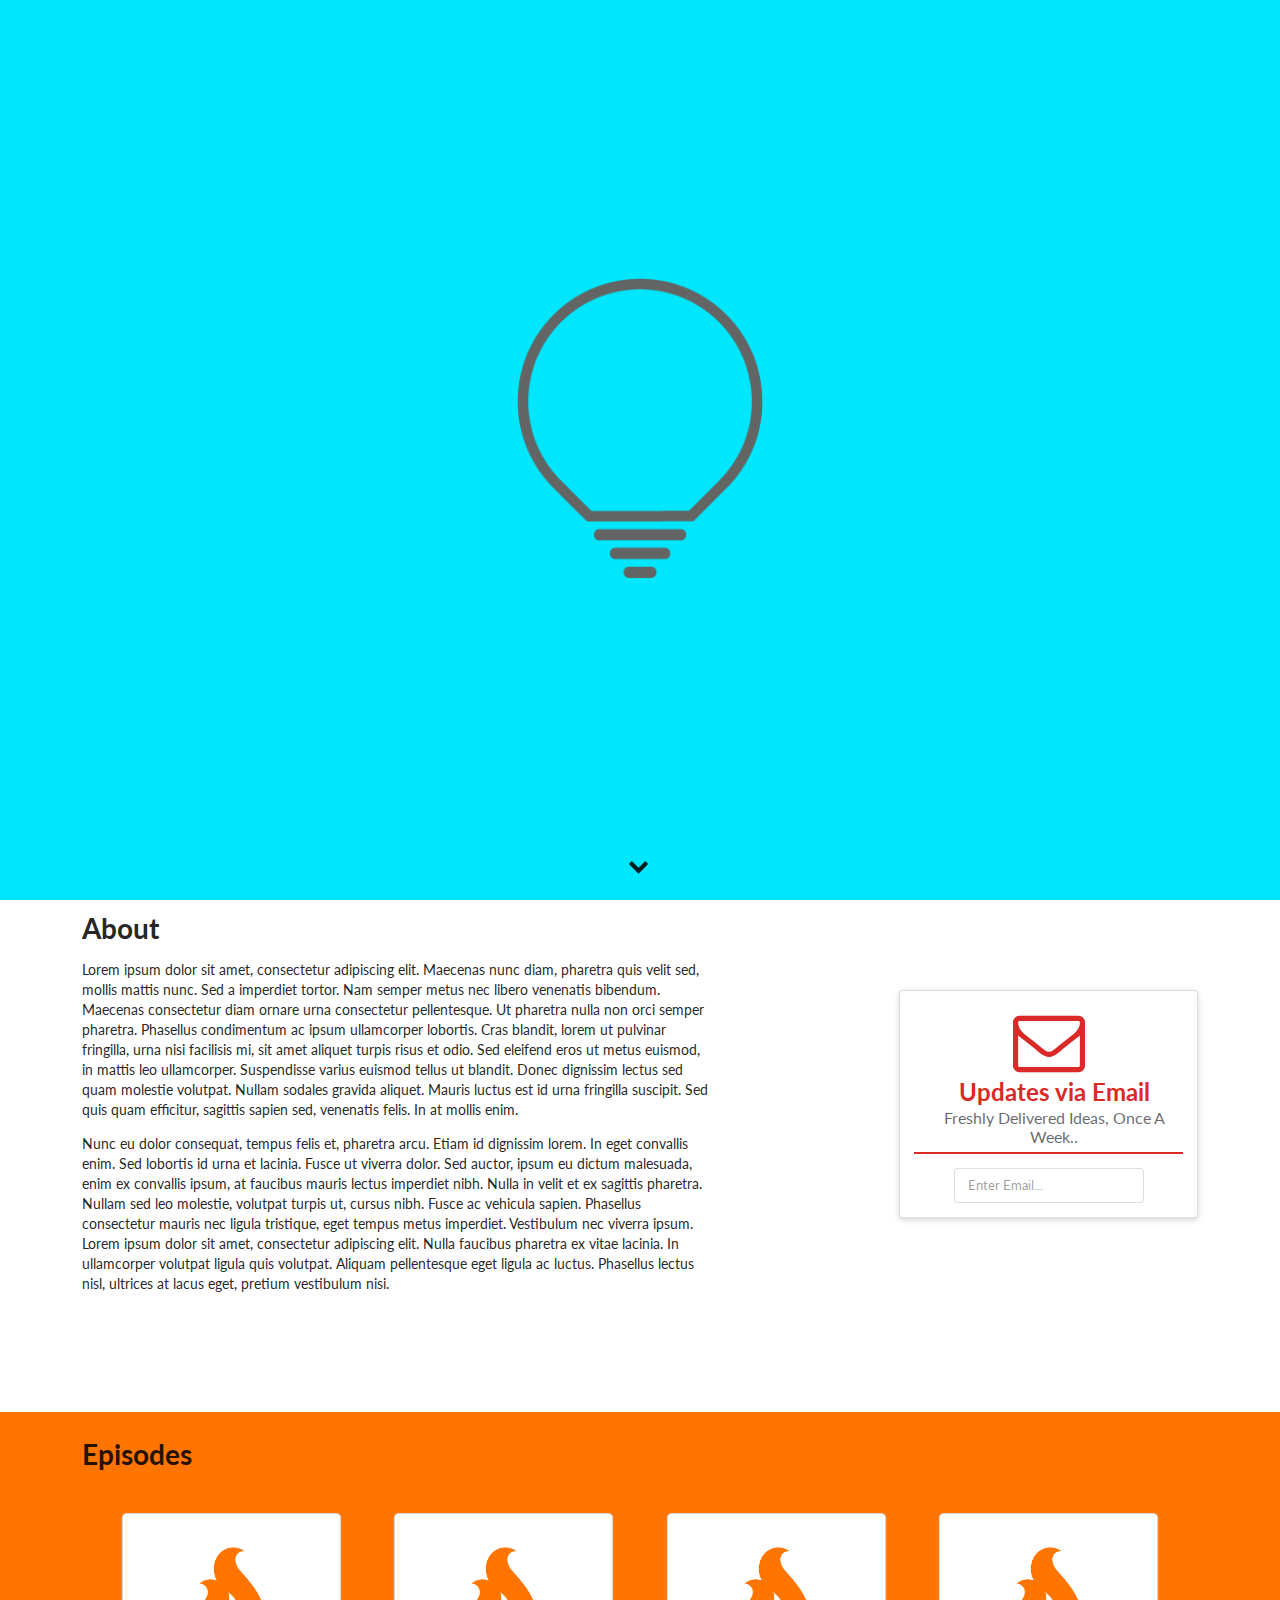
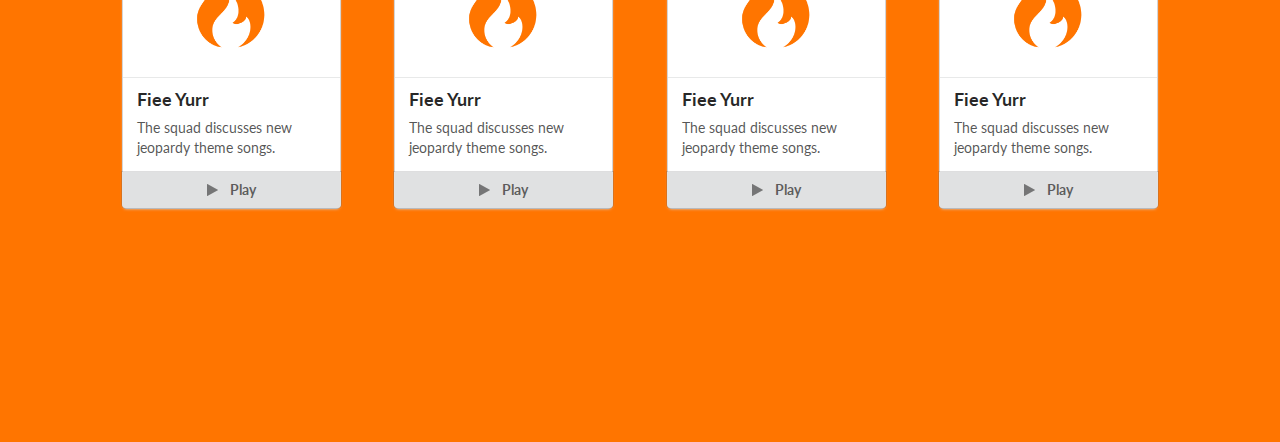
<file: index.html>
<!DOCTYPE html PUBLIC "-//W3C//DTD XHTML 1.0 Transitional//EN"
        "http://www.w3.org/TR/xhtml1/DTD/xhtml1-transitional.dtd">
<head>
  <meta http-equiv="Content-Type" content="text/html; charset=UTF-8"/>
  <title>AverageIdeas | The Podcast on Society's Shortcomings, Imperfect Products, and the Like</title>
    <meta name="description"
          content="Three 20 something's give their hilariously informative take on various topics ranging from marriage to shopping carts.">
  <!-- Nav Styling -->
  <link rel="stylesheet" href="css/style.css">
  <link rel="stylesheet" type="text/css" href="semantic/dist/semantic.min.css">
  <script src="semantic/dist/semantic.min.js"></script>

</head>
<body>

<div class="head-wrapper">
  <span class="helper"></span><img src="img/fakelogo3.png" height=300/>
  <div class = "ui bottom aligned"><i class="large chevron down icon"></i></div>
</div>


<div class="about-wrapper">
  <div class="ui stackable center aligned grid">
    <div class="eight wide centered column">
      <div class="ui left aligned sizer vertical segment">
        <div class="ui huge header">About</div>
        <p>Lorem ipsum dolor sit amet, consectetur adipiscing elit. Maecenas nunc diam, pharetra quis velit sed, mollis mattis nunc. Sed a imperdiet tortor. Nam semper metus nec libero venenatis bibendum. Maecenas consectetur diam ornare urna consectetur pellentesque. Ut pharetra nulla non orci semper pharetra. Phasellus condimentum ac ipsum ullamcorper lobortis. Cras blandit, lorem ut pulvinar fringilla, urna nisi facilisis mi, sit amet aliquet turpis risus et odio. Sed eleifend eros ut metus euismod, in mattis leo ullamcorper. Suspendisse varius euismod tellus ut blandit. Donec dignissim lectus sed quam molestie volutpat. Nullam sodales gravida aliquet. Mauris luctus est id urna fringilla suscipit. Sed quis quam efficitur, sagittis sapien sed, venenatis felis. In at mollis enim.
        </p>
        <p>Nunc eu dolor consequat, tempus felis et, pharetra arcu. Etiam id dignissim lorem. In eget convallis enim. Sed lobortis id urna et lacinia. Fusce ut viverra dolor. Sed auctor, ipsum eu dictum malesuada, enim ex convallis ipsum, at faucibus mauris lectus imperdiet nibh. Nulla in velit et ex sagittis pharetra. Nullam sed leo molestie, volutpat turpis ut, cursus nibh. Fusce ac vehicula sapien. Phasellus consectetur mauris nec ligula tristique, eget tempus metus imperdiet. Vestibulum nec viverra ipsum. Lorem ipsum dolor sit amet, consectetur adipiscing elit. Nulla faucibus pharetra ex vitae lacinia. In ullamcorper volutpat ligula quis volutpat. Aliquam pellentesque eget ligula ac luctus. Phasellus lectus nisl, ultrices at lacus eget, pretium vestibulum nisi.
        </p>
      </div>
    </div>
    <div class="four wide centered middle aligned column">
      <div class="ui sizer vertical segment">
        <div class="ui raised segment">
          <h2 class="ui center aligned red dividing icon header">
            <i class="mail outline icon"></i>
            <div class="content">
              Updates via Email
              <div class="sub header">Freshly Delivered Ideas, Once A Week..</div>
            </div>
          </h2>
          <div class="ui small input">
            <input type="text" placeholder="Enter Email...">
          </div>
        </div>
      </div>
    </div>
  </div>
</div>

<div class="episodes-wrapper">
  <div class="ui stackable centered grid">
    <div class="eight wide centered column">
      <div class="ui left aligned sizer vertical segment">
        <div class="ui huge header">Episodes</div>
      </div>
    </div>
    <div class="ui four wide centered column">
      <div class-"ui segment"></div>
    </div>
  </div>

  <div class="ui stackable centered grid">
    <div class="ui one wide centered column">
      <div class-"ui segment"></div>
    </div>
    <div class="three wide centered column">
      <div class="ui card">
        <div class="image">
          <img src="/img/fieyur.png">
        </div>
        <div class="content">
          <div class="header">Fiee Yurr</div>
          <div class="description">
            The squad discusses new jeopardy theme songs.
          </div>
        </div>
        <div class="ui bottom attached button">
          <i class="play icon"></i>
          Play
        </div>
      </div>
    </div>

    <div class="three wide centered column">
      <div class="ui card">
        <div class="image">
          <img src="/img/fieyur.png">
        </div>
        <div class="content">
          <div class="header">Fiee Yurr</div>
          <div class="description">
            The squad discusses new jeopardy theme songs.
          </div>
        </div>
        <div class="ui bottom attached button">
          <i class="play icon"></i>
          Play
        </div>
      </div>
    </div>

    <div class="three wide centered column">
      <div class="ui card">
        <div class="image">
          <img src="/img/fieyur.png">
        </div>
        <div class="content">
          <div class="header">Fiee Yurr</div>
          <div class="description">
            The squad discusses new jeopardy theme songs.
          </div>
        </div>
        <div class="ui bottom attached button">
          <i class="play icon"></i>
          Play
        </div>
      </div>
    </div>

    <div class="three wide centered column">
      <div class="ui card">
        <div class="image">
          <img src="/img/fieyur.png">
        </div>
        <div class="content">
          <div class="header">Fiee Yurr</div>
          <div class="description">
            The squad discusses new jeopardy theme songs.
          </div>
        </div>
        <div class="ui bottom attached button">
          <i class="play icon"></i>
          Play
        </div>
      </div>
    </div>
    <div class="ui one wide centered column">
      <div class-"ui segment"></div>
    </div>
    </div>
  </div>
</div>

</body>
</file>
<file: css/style.css>
.head-wrapper{
  height:100vh;
  background-color: #00e7fd;
  white-space: nowrap;
  text-align: center;
}

.helper {
    display: inline-block;
    height: 95%;
    vertical-align: middle;
}

img{
    vertical-align: middle;
    max-height: 300px;
    max-width: auto;
}

.about-wrapper{
  min-height:60vh;
}

.episodes-wrapper{
  min-height:70vh;
  background-color:#ff7500;
}
</file>
